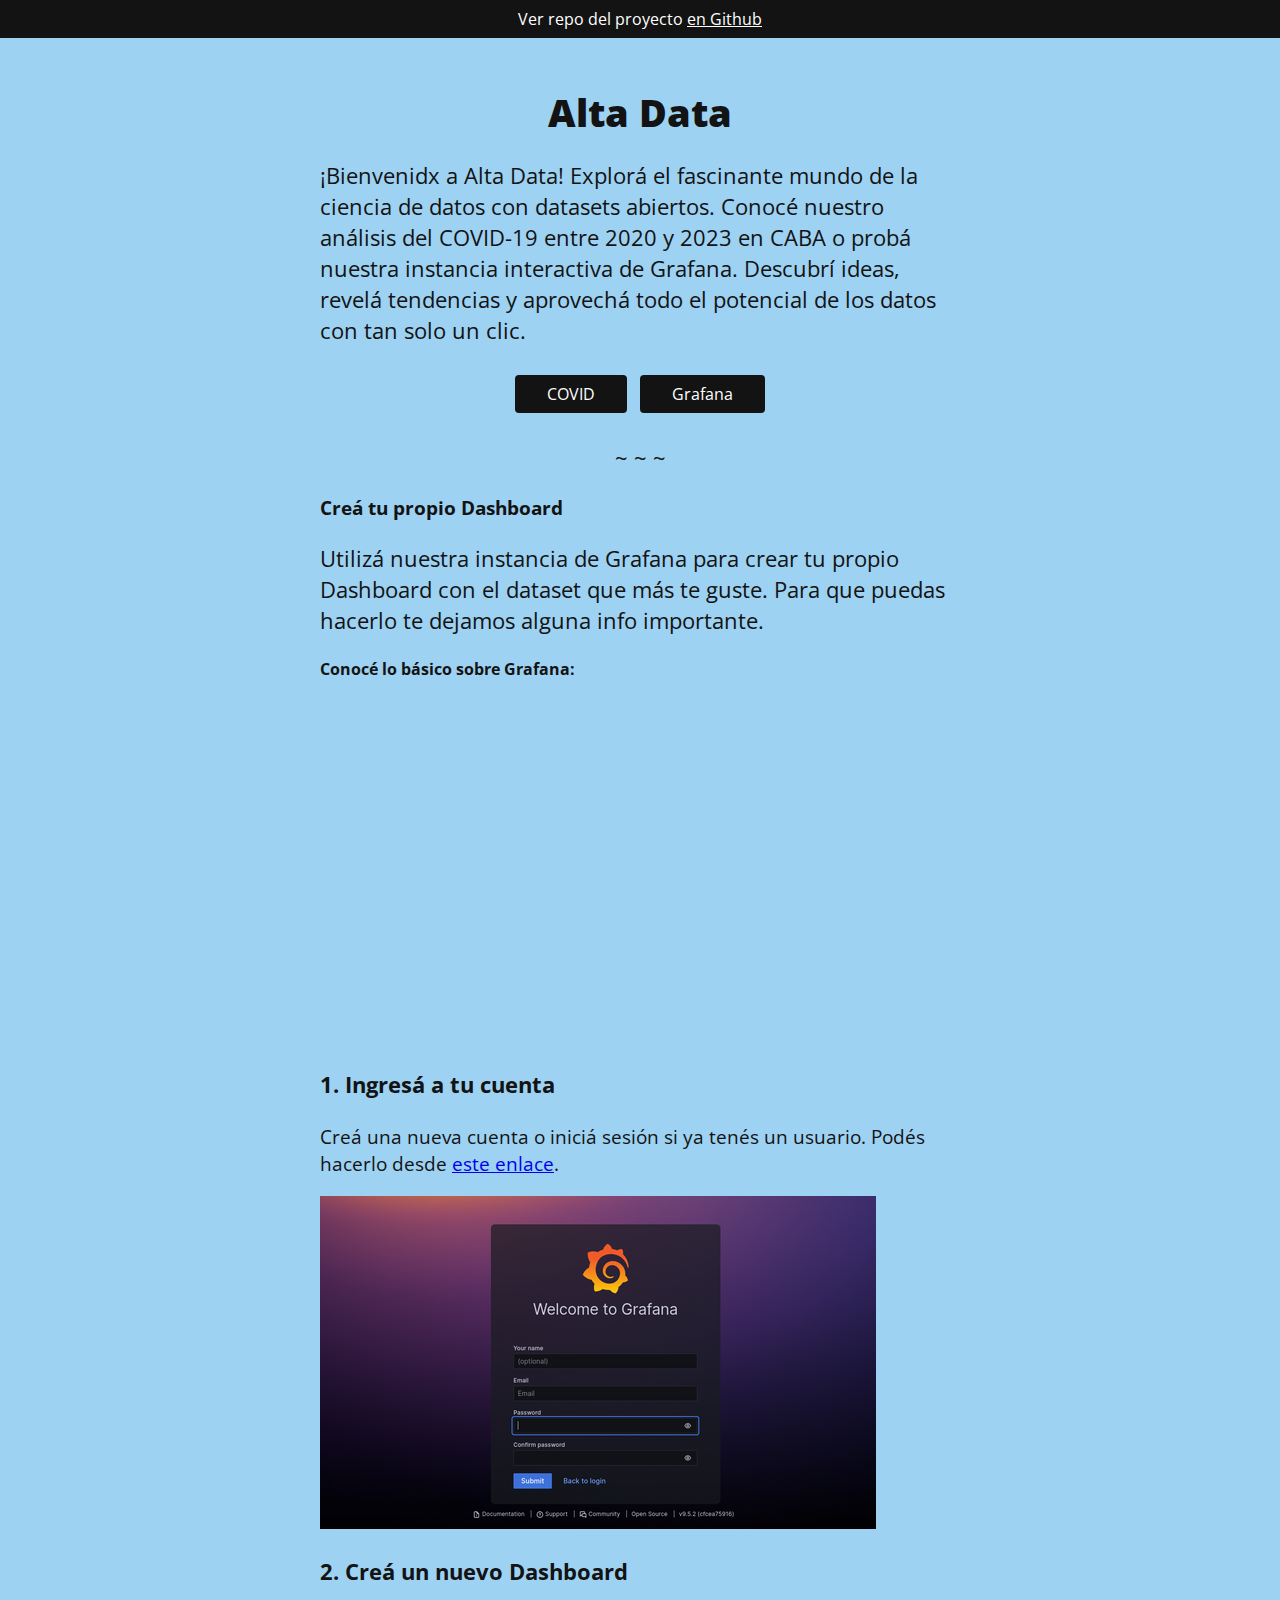
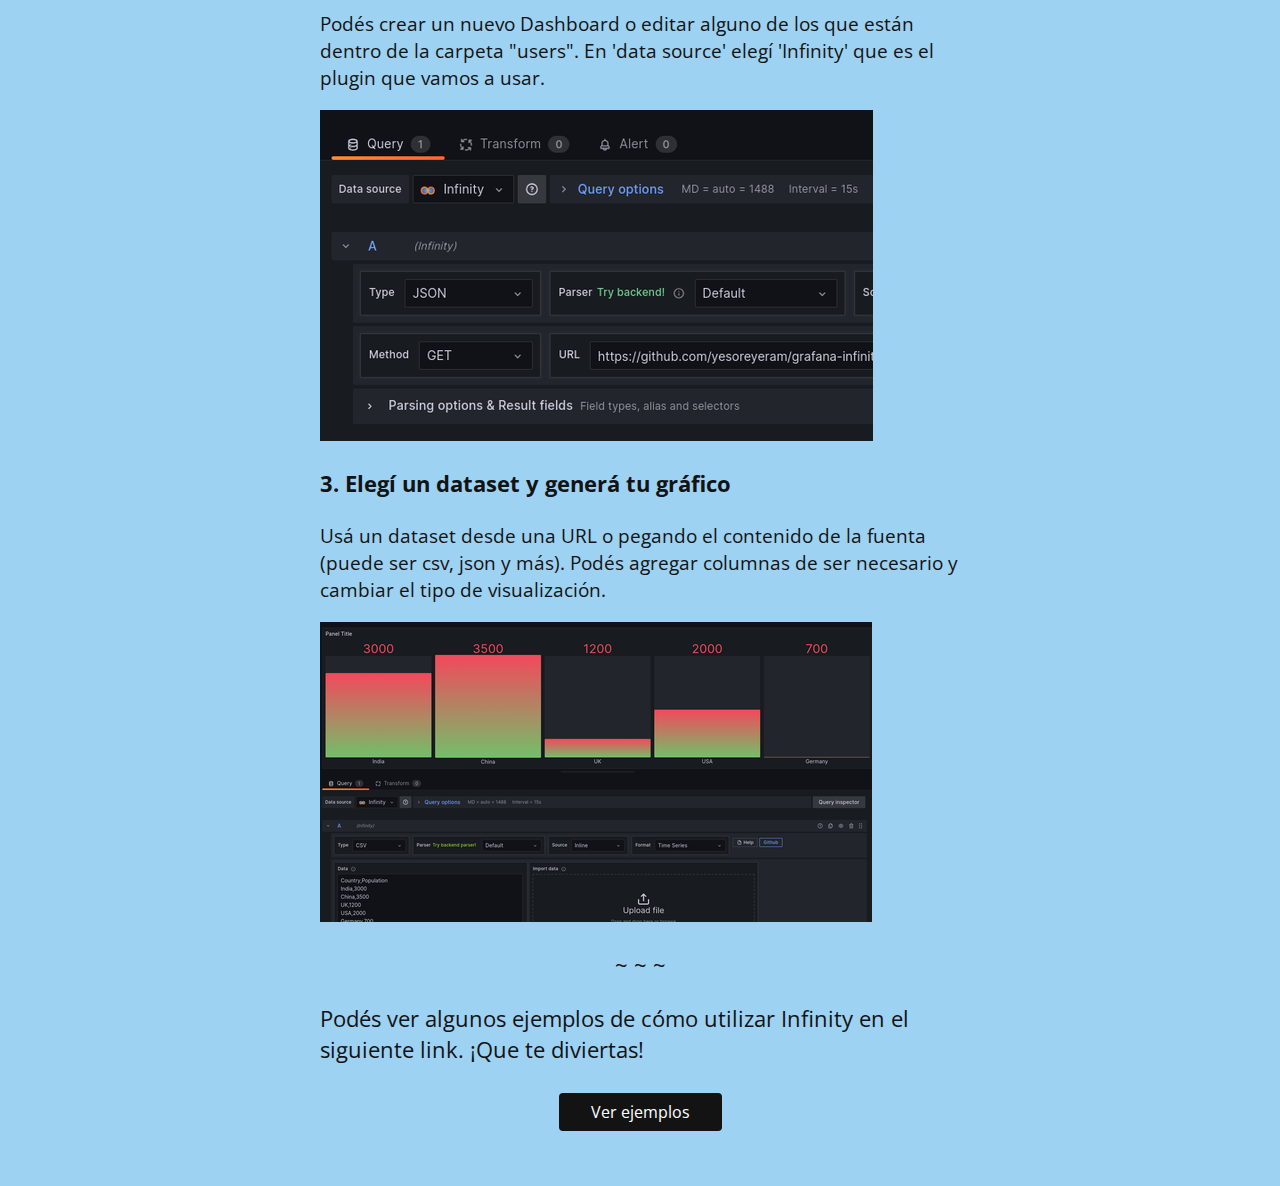
<file: index.html>
<!DOCTYPE html>
<html lang="es">
<head>
    <meta charset="utf-8">
    <meta http-equiv="X-UA-Compatible" content="IE=edge">
    <meta name="viewport" content="width=device-width, initial-scale=1.0">
    <!--  Essential META Tags -->
    <meta property="og:title" content="Alta Data">
    <meta property="og:description" content="Análisis de datos de la pandemia COVID-19">
    <meta property="og:image" content="https://raw.githubusercontent.com/kaenovsky/enigma-dss/main/opengraph.jpg">
    <!-- <meta property="og:url" content="#"> -->
    <meta name="twitter:card" content="summary_large_image">
    <!--  Non-Essential, But Recommended -->
    <meta property="og:site_name" content="Alta Data">
    <meta name="twitter:image:alt" content="Alta data es un proyecto web para la tecnicatura del IFTS18">
    <link href="./main.css" rel="stylesheet">
    <title>Alta Data | Data Science school project</title>
    <!-- <add favicon> -->
    <link rel="icon" href="./chart.ico">
</head>
<body>
    <div class="github">
        <p>Ver repo del proyecto <a href="https://github.com/kaenovsky/enigma-dss">en Github</a></p>
    </div>
    <main>
        <h1>Alta Data</h1>
        <p>
            ¡Bienvenidx a Alta Data! Explorá el fascinante mundo de la ciencia de datos con datasets abiertos. 
            Conocé nuestro análisis del COVID-19 entre 2020 y 2023 en CABA o probá nuestra instancia interactiva de Grafana. 
            Descubrí ideas, revelá tendencias y aprovechá todo el potencial de los datos con tan solo un clic.
        </p>
        <div class="links">
            <a href="https://covid.altadata.ar">COVID</a>
            <a href="https://graf.altadata.ar">Grafana</a>
        </div>
        <p class="separator">~ ~ ~</p>
        <div class="tutorial">
            <h3>Creá tu propio Dashboard</h3>
            <p>
                Utilizá nuestra instancia de Grafana para crear tu propio Dashboard con el dataset que más te guste. Para que puedas
                hacerlo te dejamos alguna info importante.
            </p>
            <h4>Conocé lo básico sobre Grafana:</h4>
            <iframe width="560" height="315" src="https://www.youtube.com/embed/m3C8_YBhJ38"
                title="YouTube video player" frameborder="0"
                allow="accelerometer; autoplay; clipboard-write; encrypted-media; gyroscope; picture-in-picture; web-share"
                allowfullscreen>
            </iframe>
            <div class="steps">
                <p class="subtitle">1. Ingresá a tu cuenta</p>
                <p class="p-tutorial">Creá una nueva cuenta o iniciá sesión si ya tenés un usuario. Podés hacerlo desde
                    <a href="https://graf.altadata.ar/login">este enlace</a>.
                </p>
                <img class="img-tutorial" src="./step-1.png" alt="Pantalla de sign up de Grafana">
                <p class="subtitle">2. Creá un nuevo Dashboard</p>
                <p class="p-tutorial">Podés crear un nuevo Dashboard o editar alguno de los que están dentro de la carpeta "users".
                    En 'data source' elegí 'Infinity' que es el plugin que vamos a usar.
                </p>
                <img class="img-tutorial" src="./step-2.png" alt="Creando un nuevo data source con el plugin infinity">
                <p class="subtitle">3. Elegí un dataset y generá tu gráfico</p>
                <p class="p-tutorial">Usá un dataset desde una URL o pegando el contenido de la fuenta (puede ser csv, json y más).
                    Podés agregar columnas de ser necesario y cambiar el tipo de visualización.
                </p>
                <img class="img-tutorial" src="./step-3.png" alt="Visualización de datos con grafana">
            </div>
        </div>
        <p class="separator">~ ~ ~</p>
        <p>Podés ver algunos ejemplos de cómo utilizar Infinity en el siguiente link. ¡Que te diviertas!</p>
        <div class="links" style="margin-bottom: 3rem;">
            <a href="https://sriramajeyam.com/grafana-infinity-datasource/wiki/csv/">Ver ejemplos</a>
        </div>
    </main>
</body>
</html>
</file>
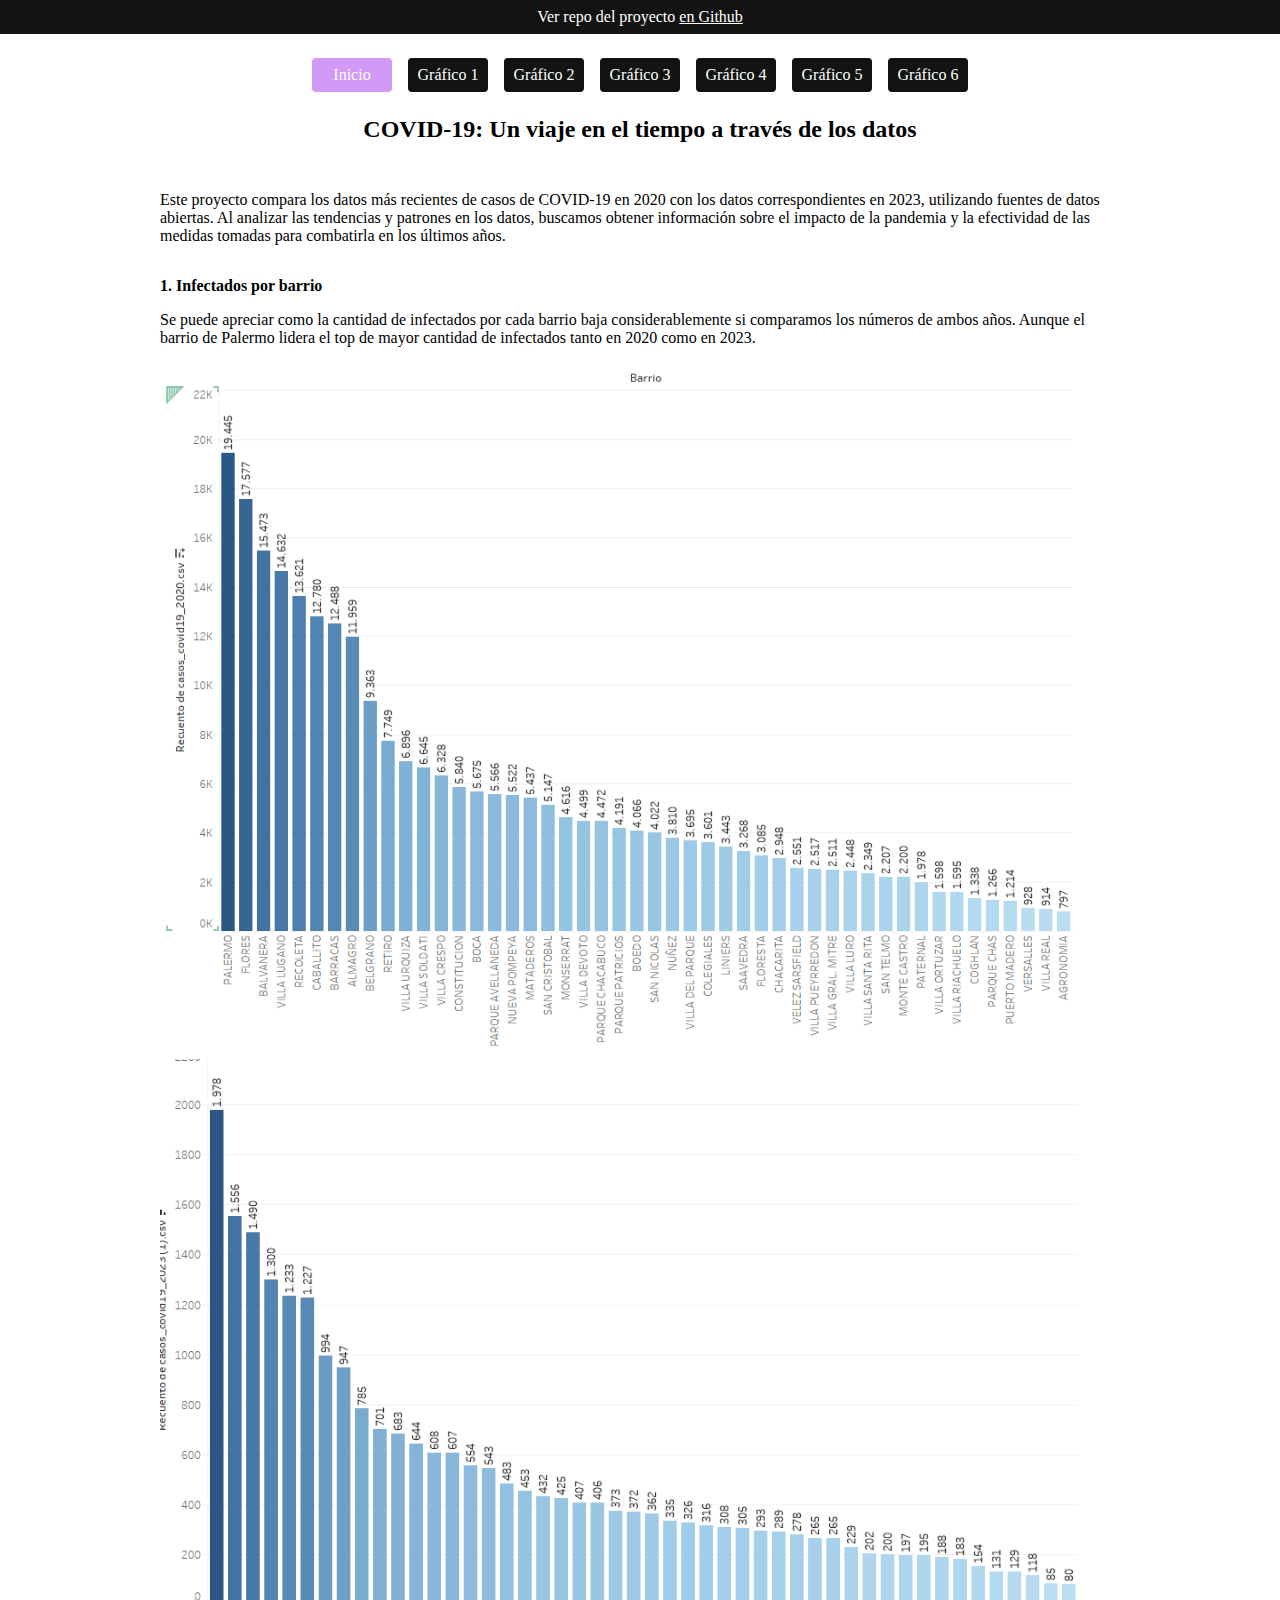
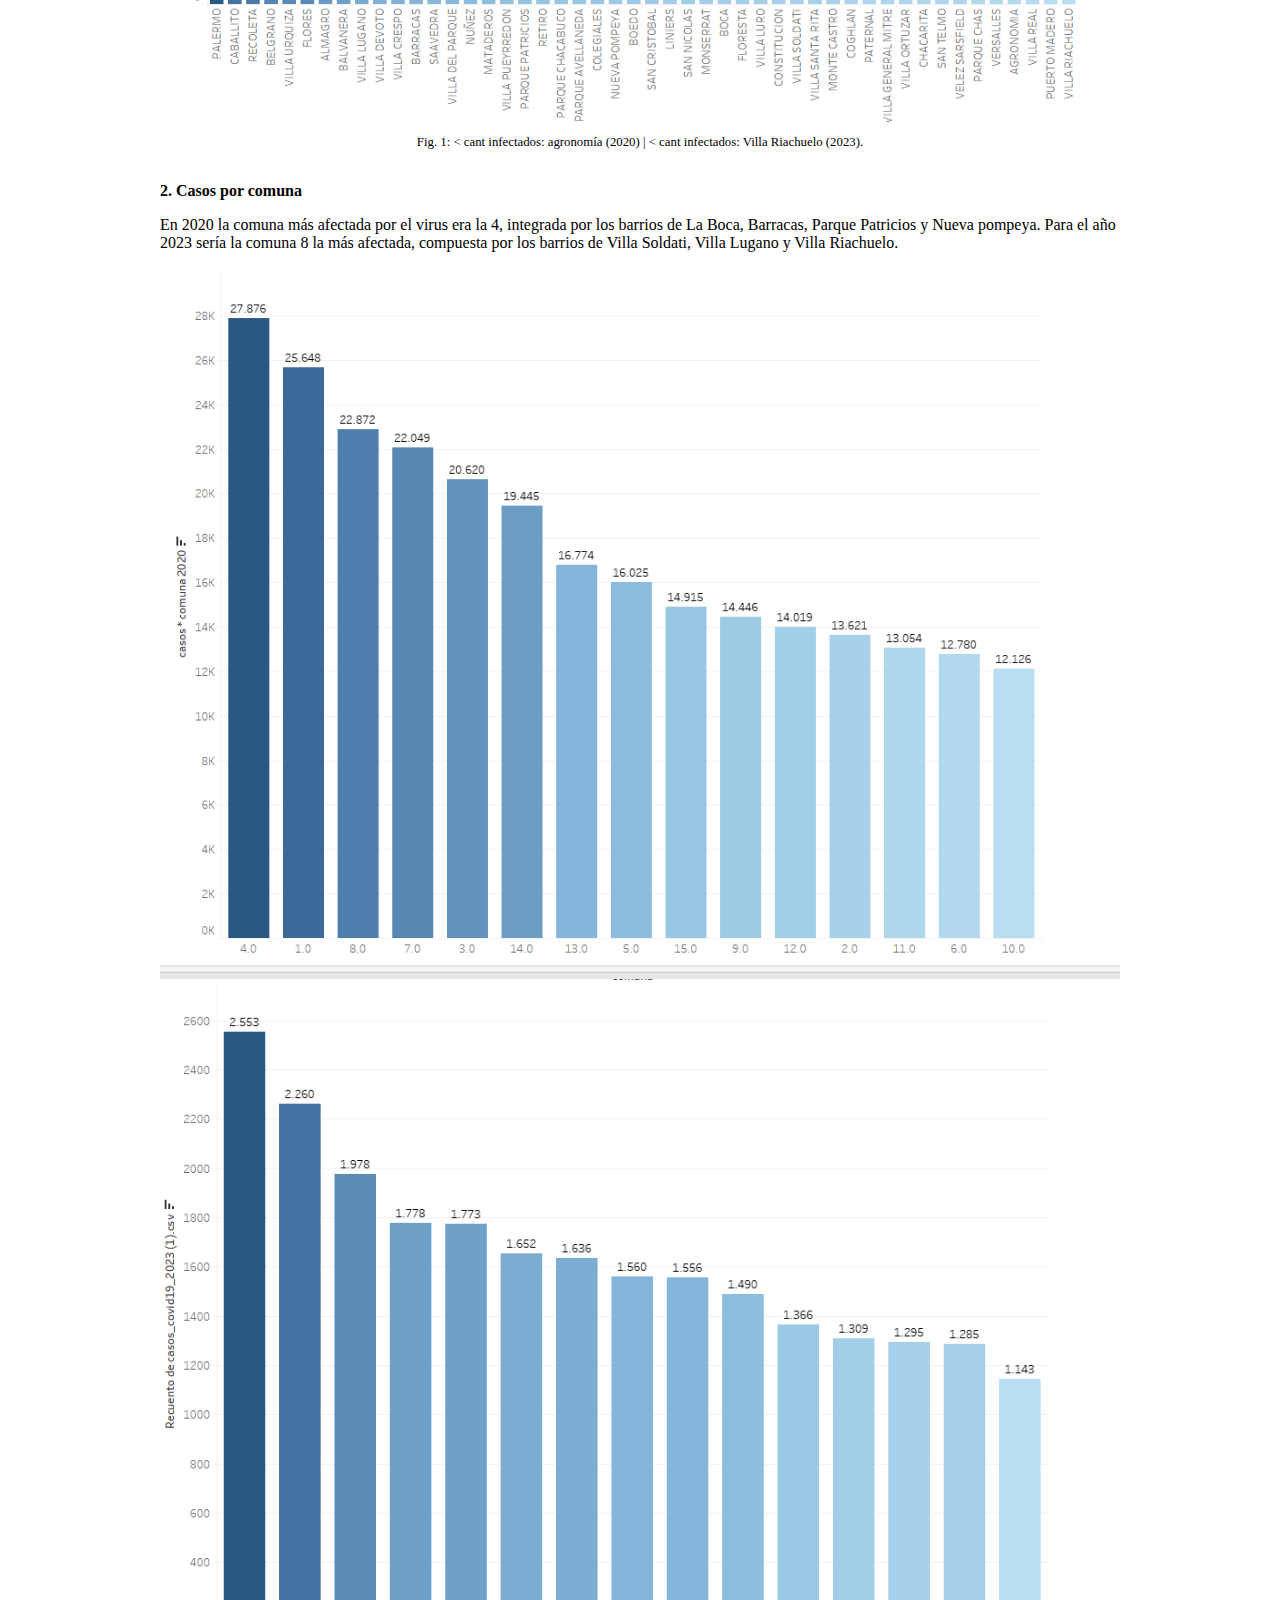
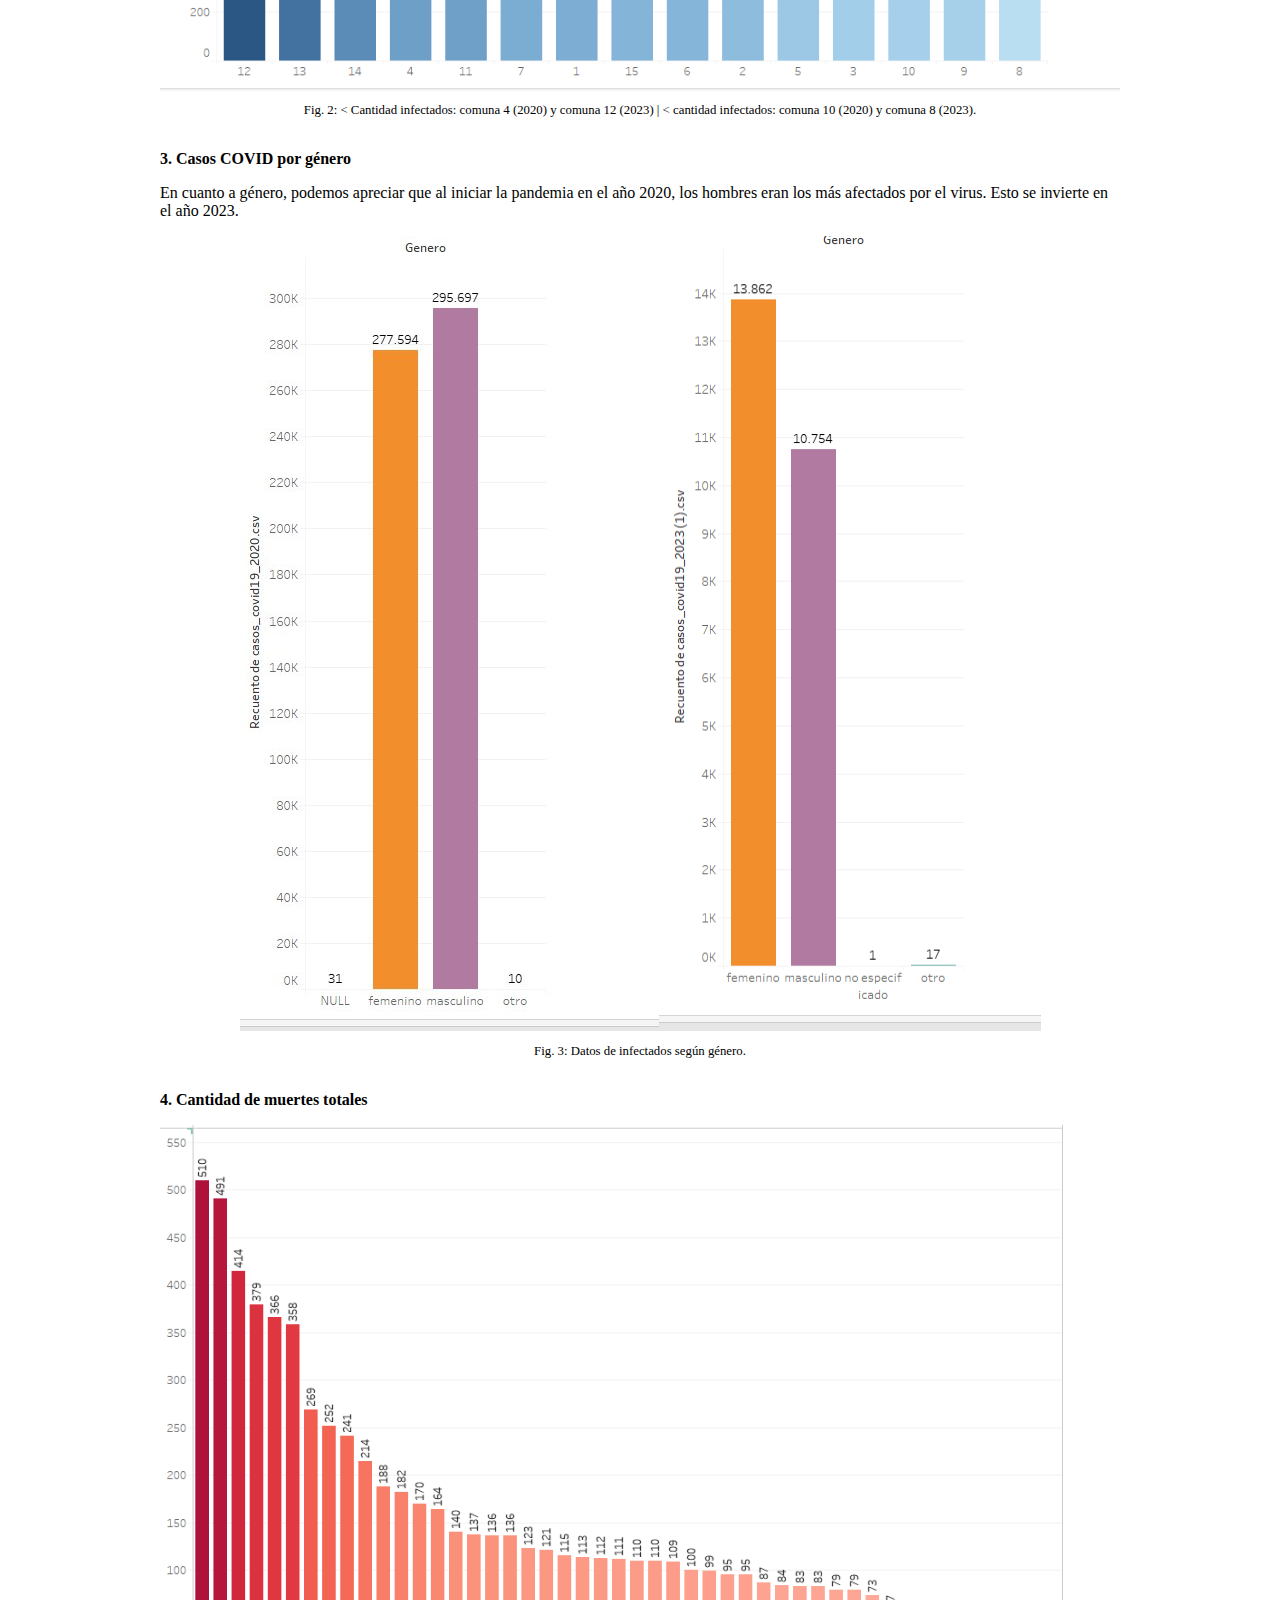
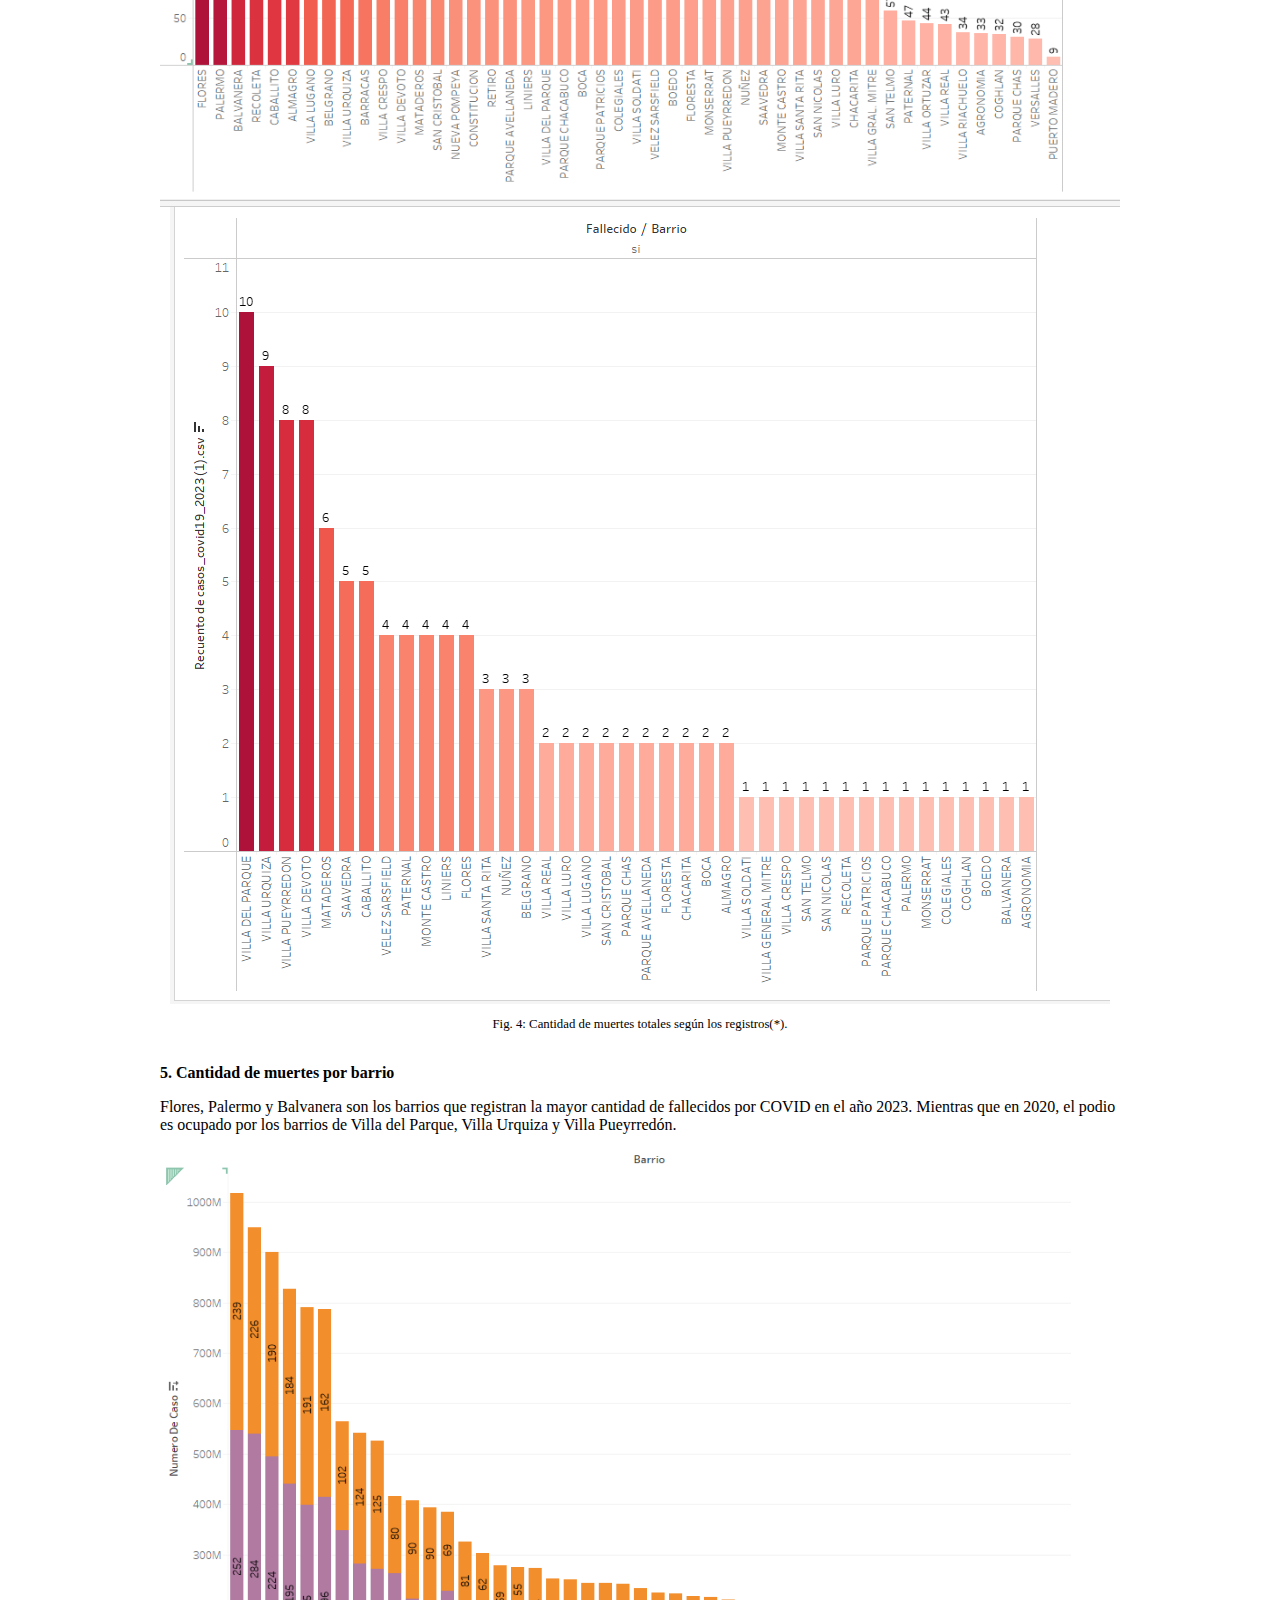
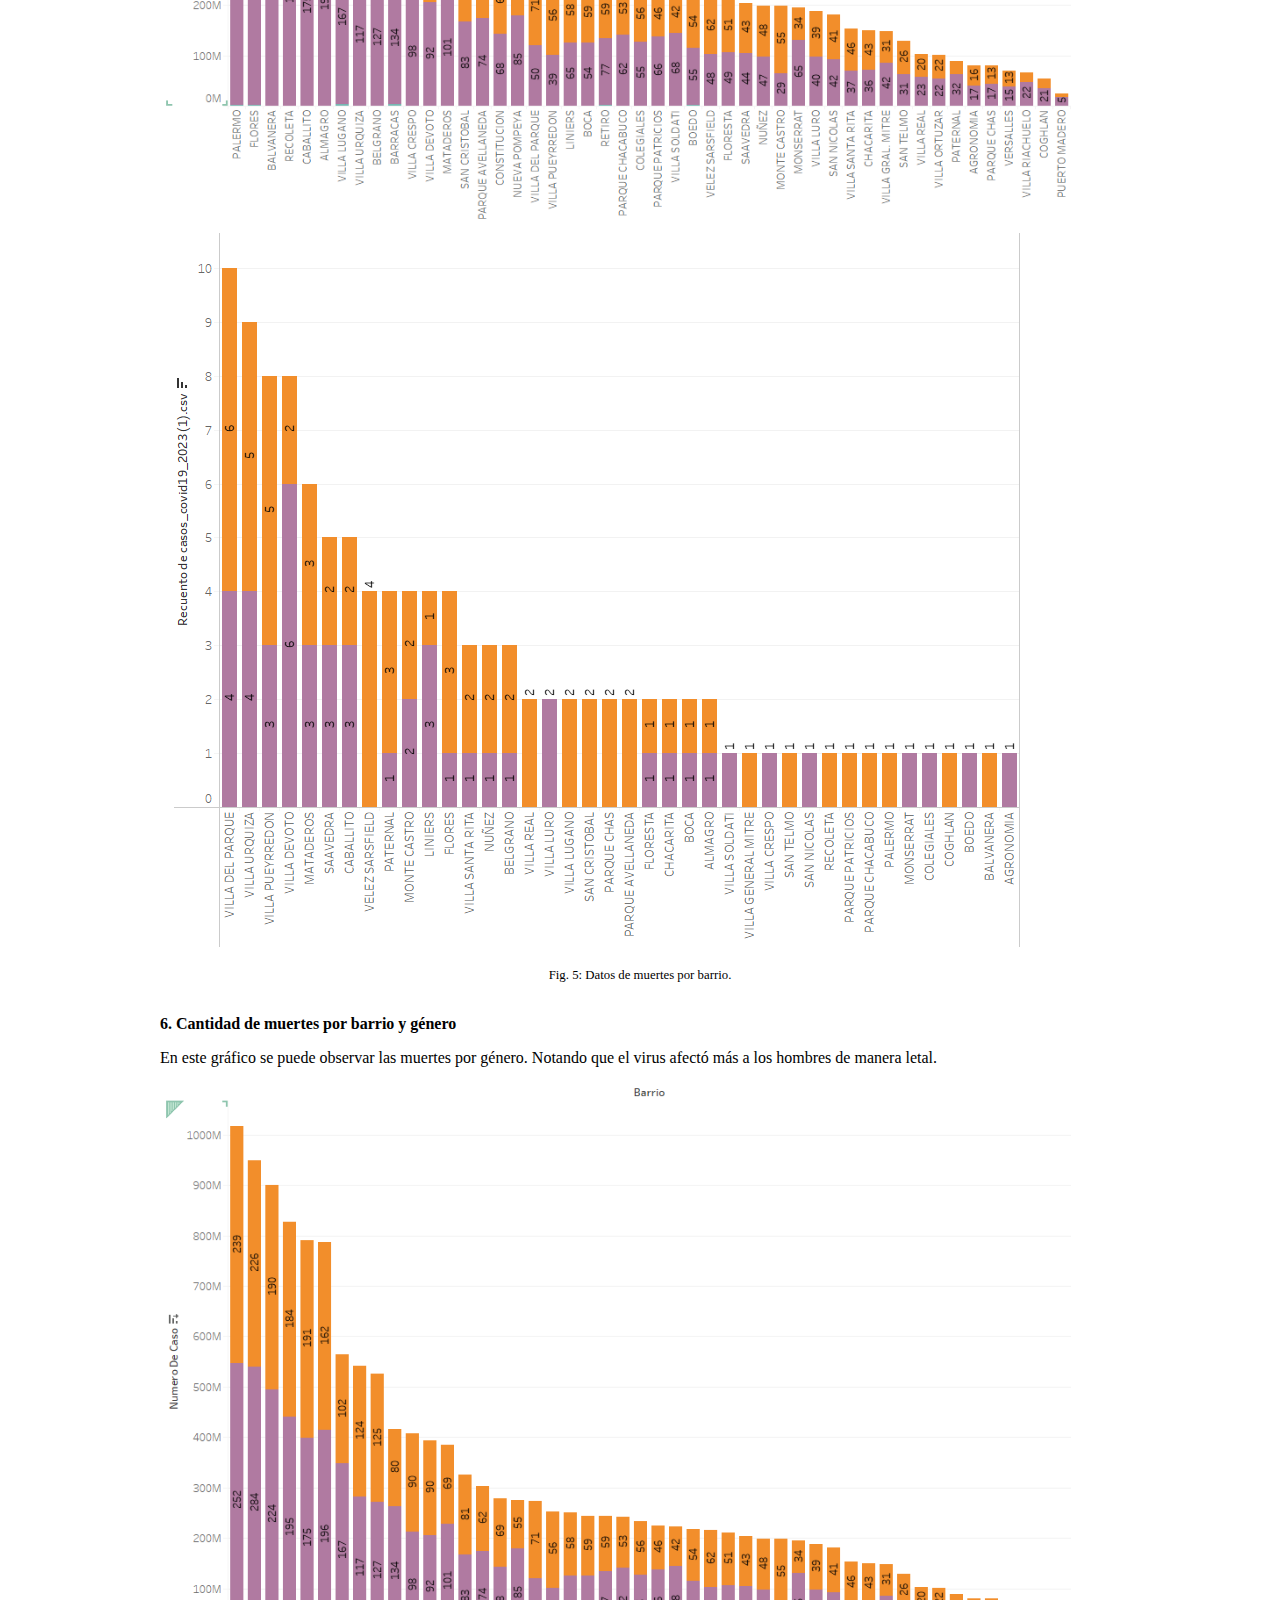
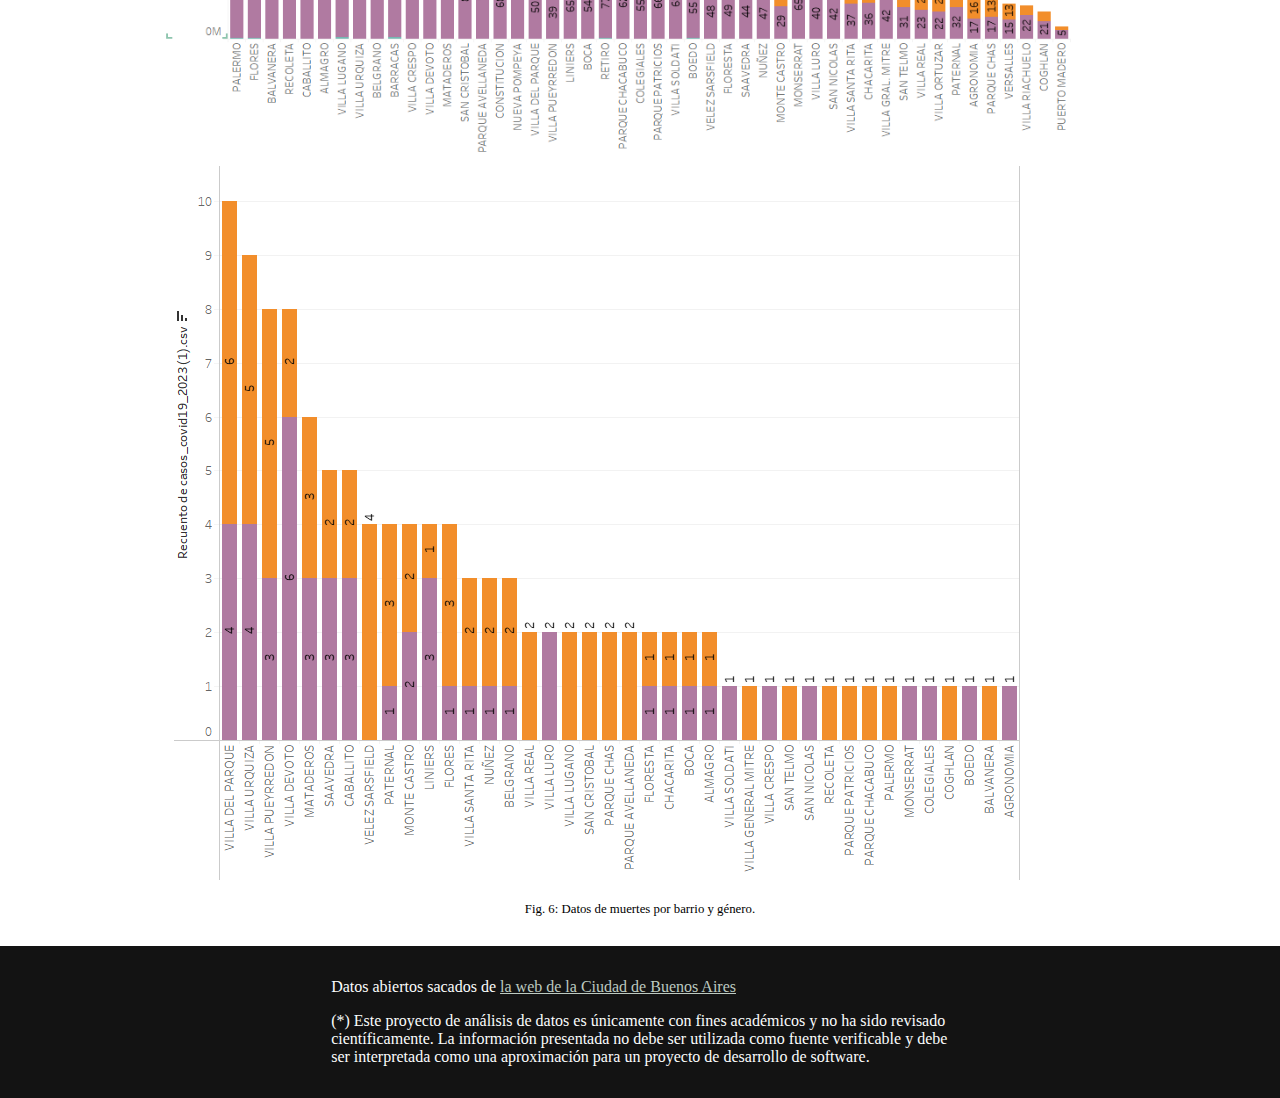
<file: src/index.html>
<!DOCTYPE html>
<html lang="es">
<head>
    <meta charset="utf-8">
    <meta http-equiv="X-UA-Compatible" content="IE=edge">
    <meta name="viewport" content="width=device-width, initial-scale=1.0">
    <!--  Essential META Tags -->
    <meta property="og:title" content="Datos COVID-19 en BA">
    <meta property="og:description" content="Análisis de datos de la pandemia COVID-19">
    <meta property="og:image" content="https://upload.wikimedia.org/wikipedia/commons/thumb/9/91/World_map_of_share_of_people_who_received_at_least_one_dose_of_COVID-19_vaccine_by_country.png/1280px-World_map_of_share_of_people_who_received_at_least_one_dose_of_COVID-19_vaccine_by_country.png">
    <!-- <meta property="og:url" content="#"> -->
    <meta name="twitter:card" content="summary_large_image">
    <!--  Non-Essential, But Recommended -->
    <meta property="og:site_name" content="Datos COVID-19 en BA">
    <meta name="twitter:image:alt" content="Mapa de dosis de la vacuna contra COVID-19 aplicadas a nivel mundial">
    <link rel="icon" href="./covid.ico">
    <link href="./style.css" rel="stylesheet">
    <title>Datos COVID19</title>
</head>
<body>
    <div class="github">
        <p>Ver repo del proyecto <a href="https://github.com/kaenovsky/enigma-dss">en Github</a></p>
    </div>
    <nav>
        <li><a href="https://altadata.ar">Inicio</a></li>
        <li><a href="#section-mid-1">Gráfico 1</a></li>
        <li><a href="#section-mid-2">Gráfico 2</a></li>
        <li><a href="#section-mid-3">Gráfico 3</a></li>
        <li><a href="#section-mid-4">Gráfico 4</a></li>
        <li><a href="#section-mid-5">Gráfico 5</a></li>
        <li><a href="#section-mid-6">Gráfico 6</a></li>
    </nav>
    <header>
        <h1>COVID-19: Un viaje en el tiempo a través de los datos</h1>
    </header>
    <main>
        <section id="section-start">
            <p class="section-info">
                Este proyecto compara los datos más recientes de casos de 
                COVID-19 en 2020 con los datos correspondientes en 2023, 
                utilizando fuentes de datos abiertas. Al analizar las tendencias 
                y patrones en los datos, buscamos obtener información sobre el 
                impacto de la pandemia y la efectividad de las medidas tomadas 
                para combatirla en los últimos años.
            </p>
        </section>
        <section id="section-mid-1">
            <p class="section-title">1. Infectados por barrio</p>
            <p class="section-info">
                Se puede apreciar como la cantidad de infectados por 
                cada barrio baja considerablemente si comparamos los números de ambos años. 
                Aunque el barrio de Palermo lidera el top de mayor cantidad de infectados 
                tanto en 2020 como en 2023.
            </p>
            <div class="img-box">
                <img src="./assets/img/img-1-2020.png" alt="contagios por barrio 2020">
                <img src="./assets/img/img-1-2023.png" alt="contagios por barrio 2023">
            </div>
            <p class="epigrafe">Fig. 1: < cant infectados: agronomía (2020) | < cant infectados: Villa Riachuelo (2023).</p>
        </section>
        <section id="section-mid-2">
            <p class="section-title">2.	Casos por comuna</p>
            <p class="section-info">
                En 2020 la comuna más afectada por el virus era la 4, integrada por los barrios de 
                La Boca, Barracas, Parque Patricios y Nueva pompeya. Para el año 2023 sería la 
                comuna 8 la más afectada, compuesta por los barrios de Villa Soldati, Villa Lugano 
                y Villa Riachuelo.
            </p>
            <div class="img-box">
                <img src="./assets/img/img-2-2020.png" alt="contagios por comuna 2020">
                <img src="./assets/img/img-2-2023.png" alt="contagios por comuna 2023">
            </div>
            <p class="epigrafe">Fig. 2: < Cantidad infectados: comuna 4 (2020) y comuna 12 (2023) |
                < cantidad infectados: comuna 10 (2020) y comuna 8 (2023).</p>
        </section>
        <section id="section-mid-3">
            <p class="section-title">3. Casos COVID por género</p>
            <p class="section-info">
                En cuanto a género, podemos apreciar que al iniciar la pandemia en el año 2020, 
                los hombres eran los más afectados por el virus. Esto se invierte en el año 2023.
            </p>
            <div class="img-box">
                <img src="./assets/img/img-3-2020.png" alt="contagios por género 2020">
                <img src="./assets/img/img-3-2023.png" alt="contagios por género 2023">
            </div>            
            <p class="epigrafe">Fig. 3: Datos de infectados según género.</p>
        </section>
        <section id="section-mid-4">
            <p class="section-title">4. Cantidad de muertes totales</p>
            <div class="img-box">
                <img src="./assets/img/img-5-2020.png" alt="fallecidos por barrio 2020">
                <img src="./assets/img/img-5-2023.png" alt="fallecidos por barrio 2023">
            </div>            
            <p class="epigrafe">Fig. 4: Cantidad de muertes totales según los registros(*).</p>
        </section>
        <section id="section-mid-5">
            <p class="section-title">5. Cantidad de muertes por barrio</p>
            <p class="section-info">
                Flores, Palermo y Balvanera son los barrios que registran la mayor cantidad de 
                fallecidos por COVID en el año 2023. Mientras que en 2020, el podio es ocupado 
                por los barrios de Villa del Parque, Villa Urquiza y Villa Pueyrredón.
            </p>
            <div class="img-box">
                <img src="./assets/img/img-6-2020.png" alt="fallecidos por barrio indicando género 2020">
                <img src="./assets/img/img-6-2023.png" alt="fallecidos por barrio indicando género 2023">
            </div> 
            <p class="epigrafe">Fig. 5: Datos de muertes por barrio.</p>
        </section>
        <section id="section-mid-6">
            <p class="section-title">6. Cantidad de muertes por barrio y género</p>
            <p class="section-info">
                En este gráfico se puede observar las muertes por género. Notando que el virus 
                afectó más a los hombres de manera letal.
            </p>
            <div class="img-box">
                <img src="./assets/img/img-6-2020.png" alt="fallecidos por barrio indicando género 2020">
                <img src="./assets/img/img-6-2023.png" alt="fallecidos por barrio indicando género 2023">
            </div> 
            <p class="epigrafe">Fig. 6: Datos de muertes por barrio y género.</p>
        </section>
    </main>
    <footer>
        <div class="footer-data">
            <p>Datos abiertos sacados de <a href="https://data.buenosaires.gob.ar/dataset/casos-covid-19" target="_blank">la web de la Ciudad de Buenos Aires</a></p>
            <p>(*) Este proyecto de análisis de datos es únicamente con fines académicos y no ha sido 
                revisado científicamente. La información presentada no debe ser utilizada como 
                fuente verificable y debe ser interpretada como una aproximación para un proyecto 
                de desarrollo de software.</p>
        </div>
    </footer>
</body>
</html>
</file>
<file: main.css>
@import url('https://fonts.googleapis.com/css2?family=Open+Sans:wght@400;800&display=swap');

body {
    background: #9dd2f3;
    color: #131313;
    font-family: 'Open Sans', sans-serif;
    margin: 0;
}

main {
    max-width: 40rem;
    margin: 0 auto;
    padding: 0 .5rem;
}

.github {
    position: top;
    background: #131313;
    color: #fff;
    margin: 0;
    padding: .5rem;
    text-align: center;
}

.github p {
    margin: 0;
    font-size: 1rem;
}

.github a, .github a:visited {
    color: #fff;
}

.github a:hover {
    color: #d299f7;
}

h1 {
    font-size: 2.4rem;
    text-align: center;
    font-weight: 800;
    margin: 3rem 0 0 0;
}

p {
    font-size: 1.4rem;
    font-weight: 400;
}

.links {
    display: flex;
    flex-flow: row wrap;
    justify-content: center;
    margin-top: 1rem;
}

.links a, .links a:visited {
    text-decoration: none;
    color: #fff;
    background: #131313;
    padding: .5rem 2rem;
    border-radius: 4px;
    margin: .4rem;
}

.links a:hover {
    background: #262626;
}

.separator {
    text-align: center;
}

/* tutorial */

iframe {
    max-width: 100%;
}

.steps {
    margin-top: 3rem;
}

.subtitle {
    font-weight: bold;
}

.p-tutorial {
    font-size: 1.2rem;
}

.img-tutorial {
    max-width: 100%;
}
</file>
<file: src/style.css>
/* main css */

html {
    scroll-behavior: smooth;
}

body {
    font-size: 1rem;
    margin: 0;
}

header {
    text-align: center;
}

nav {
    list-style: none;
    display: flex;
    flex-flow: row wrap;
    justify-content: center;
    align-items: center;
    margin-top: 1rem;
}

nav li {
    background-color: #131313;;
    color: #fbfdfd;
    margin: .5rem;
    padding: .5rem;
    border-radius: 4px;
    width: 4rem;
    text-align: center;
    cursor: pointer;
}

nav li:hover, nav li:first-of-type:hover {
    background-color: #3e2e4e;
}

nav li a, nav li a:visited {
    text-decoration: none;
    color: unset;
}

nav li:first-of-type {
    background-color: #d299f7;
}

h1 {
    font-size: 1.5rem;
}

main {
    padding: 1rem .5rem;
    max-width: 60rem;
    margin: 0 auto;
}

main img {
    max-width: 100%;
}

main .img-box {
    display: flex;
    flex-flow: row wrap;
    justify-content: center;
}

.section-title {
    font-weight: bold;
    margin-top: 2rem;
}

.epigrafe {
    font-size: .8rem;
    text-align: center;
}

footer {
    background-color: #131313;;
    color: #fbfdfd;
    padding: 1rem 0 2rem 0;
}

.footer-data {
    max-width: 40rem;
    margin: 0 auto;
}

.footer-data p {
    margin-bottom: 0;
    padding: 0 .7rem;
}

.footer-data a {
    color: #bdcac1;
}

.footer-data a:hover {
    color: #565a57;
}

.footer-data a:visited {
    color: #e5cceb;
}

/* This needs to be refactor to not be repeated */

.github {
    position: top;
    background: #131313;
    color: #fff;
    margin: 0;
    padding: .5rem;
    text-align: center;
}

.github p {
    margin: 0;
    font-size: 1rem;
}

.github a, .github a:visited {
    color: #fff;
}

.github a:hover {
    color: #d299f7;
}
</file>
